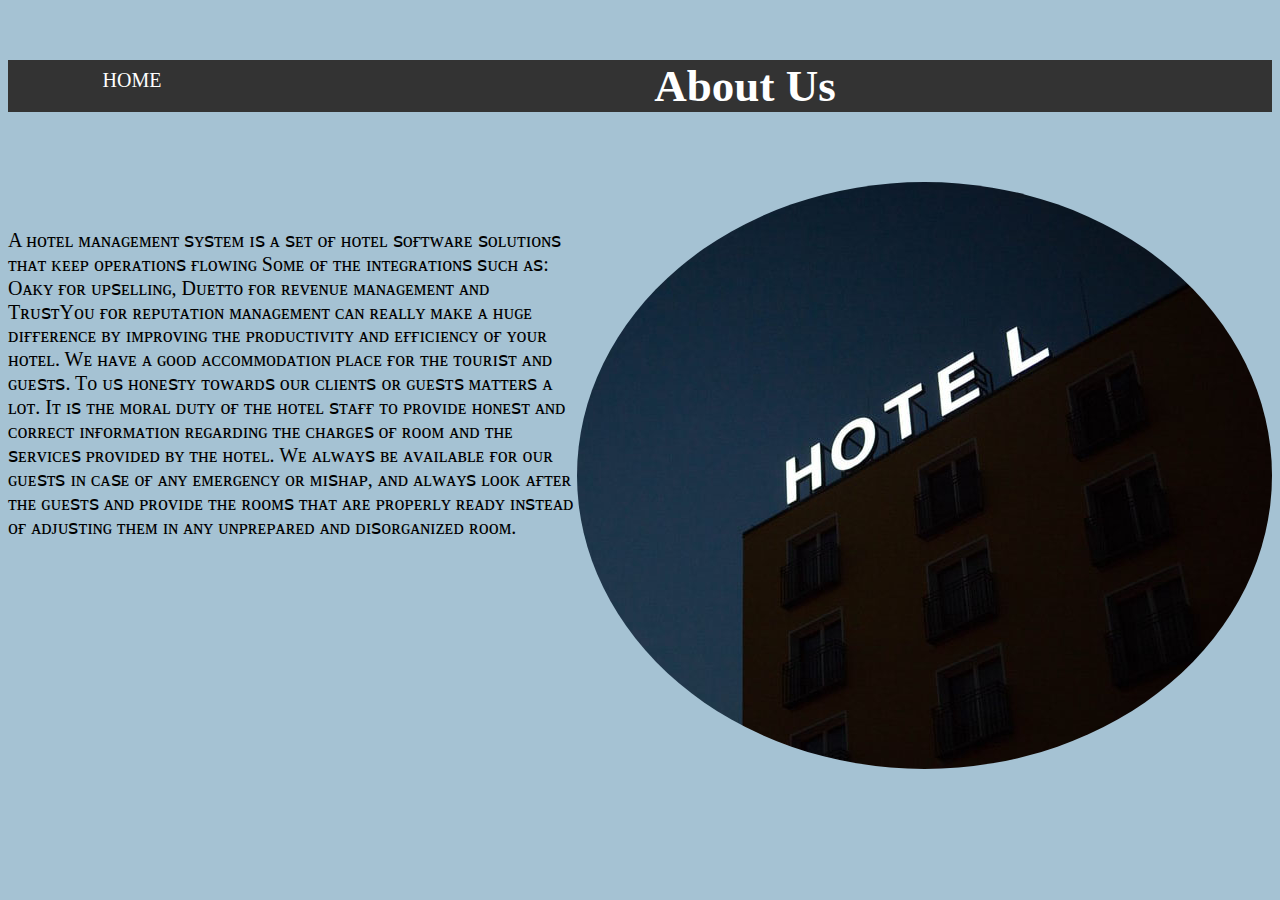
<file: aboutus.html>
<!doctype html>
<html>
<head>
<link rel="stylesheet" href="aboutus.css">
<title>HMS Gallery
</title>
</head>
<body>
<ul>
<li><a href="index.html" style="color: white;">HOME</a></li>
</ul><h4 style="color:white;">About Us</h4>
<img src="assets/abt1.jpg">
<br><br><p>A ʜᴏᴛᴇʟ ᴍᴀɴᴀɢᴇᴍᴇɴᴛ ꜱʏꜱᴛᴇᴍ ɪꜱ ᴀ ꜱᴇᴛ ᴏғ ʜᴏᴛᴇʟ ꜱᴏғᴛᴡᴀʀᴇ ꜱᴏʟᴜᴛɪᴏɴꜱ ᴛʜᴀᴛ
   ᴋᴇᴇᴘ ᴏᴘᴇʀᴀᴛɪᴏɴꜱ ғʟᴏᴡɪɴɢ Sᴏᴍᴇ ᴏғ ᴛʜᴇ ɪɴᴛᴇɢʀᴀᴛɪᴏɴꜱ ꜱᴜᴄʜ ᴀꜱ: Oᴀᴋʏ ғᴏʀ ᴜᴘꜱᴇʟʟɪɴɢ, 
   Dᴜᴇᴛᴛᴏ ғᴏʀ ʀᴇᴠᴇɴᴜᴇ ᴍᴀɴᴀɢᴇᴍᴇɴᴛ ᴀɴᴅ TʀᴜꜱᴛYᴏᴜ ғᴏʀ ʀᴇᴘᴜᴛᴀᴛɪᴏɴ ᴍᴀɴᴀɢᴇᴍᴇɴᴛ ᴄᴀɴ ʀᴇᴀʟʟʏ ᴍᴀᴋᴇ 
ᴀ ʜᴜɢᴇ ᴅɪғғᴇʀᴇɴᴄᴇ ʙʏ ɪᴍᴘʀᴏᴠɪɴɢ ᴛʜᴇ ᴘʀᴏᴅᴜᴄᴛɪᴠɪᴛʏ ᴀɴᴅ ᴇғғɪᴄɪᴇɴᴄʏ ᴏғ ʏᴏᴜʀ ʜᴏᴛᴇʟ.
Wᴇ ʜᴀᴠᴇ ᴀ ɢᴏᴏᴅ ᴀᴄᴄᴏᴍᴍᴏᴅᴀᴛɪᴏɴ ᴘʟᴀᴄᴇ ғᴏʀ ᴛʜᴇ ᴛᴏᴜʀɪꜱᴛ ᴀɴᴅ ɢᴜᴇꜱᴛꜱ. Tᴏ ᴜꜱ  ʜᴏɴᴇꜱᴛʏ ᴛᴏᴡᴀʀᴅꜱ ᴏᴜʀ ᴄʟɪᴇɴᴛꜱ 
ᴏʀ ɢᴜᴇꜱᴛꜱ ᴍᴀᴛᴛᴇʀꜱ ᴀ ʟᴏᴛ. Iᴛ ɪꜱ ᴛʜᴇ ᴍᴏʀᴀʟ ᴅᴜᴛʏ ᴏғ ᴛʜᴇ ʜᴏᴛᴇʟ ꜱᴛᴀғғ ᴛᴏ ᴘʀᴏᴠɪᴅᴇ ʜᴏɴᴇꜱᴛ ᴀɴᴅ ᴄᴏʀʀᴇᴄᴛ 
ɪɴғᴏʀᴍᴀᴛɪᴏɴ ʀᴇɢᴀʀᴅɪɴɢ ᴛʜᴇ ᴄʜᴀʀɢᴇꜱ ᴏғ ʀᴏᴏᴍ ᴀɴᴅ ᴛʜᴇ ꜱᴇʀᴠɪᴄᴇꜱ ᴘʀᴏᴠɪᴅᴇᴅ ʙʏ ᴛʜᴇ ʜᴏᴛᴇʟ. Wᴇ  ᴀʟᴡᴀʏꜱ ʙᴇ 
ᴀᴠᴀɪʟᴀʙʟᴇ ғᴏʀ ᴏᴜʀ ɢᴜᴇꜱᴛꜱ ɪɴ ᴄᴀꜱᴇ ᴏғ ᴀɴʏ ᴇᴍᴇʀɢᴇɴᴄʏ ᴏʀ ᴍɪꜱʜᴀᴘ, ᴀɴᴅ ᴀʟᴡᴀʏꜱ ʟᴏᴏᴋ ᴀғᴛᴇʀ ᴛʜᴇ ɢᴜᴇꜱᴛꜱ ᴀɴᴅ ᴘʀᴏᴠɪᴅᴇ
 ᴛʜᴇ ʀᴏᴏᴍꜱ ᴛʜᴀᴛ ᴀʀᴇ ᴘʀᴏᴘᴇʀʟʏ ʀᴇᴀᴅʏ ɪɴꜱᴛᴇᴀᴅ ᴏғ ᴀᴅᴊᴜꜱᴛɪɴɢ ᴛʜᴇᴍ ɪɴ ᴀɴʏ ᴜɴᴘʀᴇᴘᴀʀᴇᴅ ᴀɴᴅ ᴅɪꜱᴏʀɢᴀɴɪᴢᴇᴅ ʀᴏᴏᴍ.

</p><br>


</body>
</html>
</file>
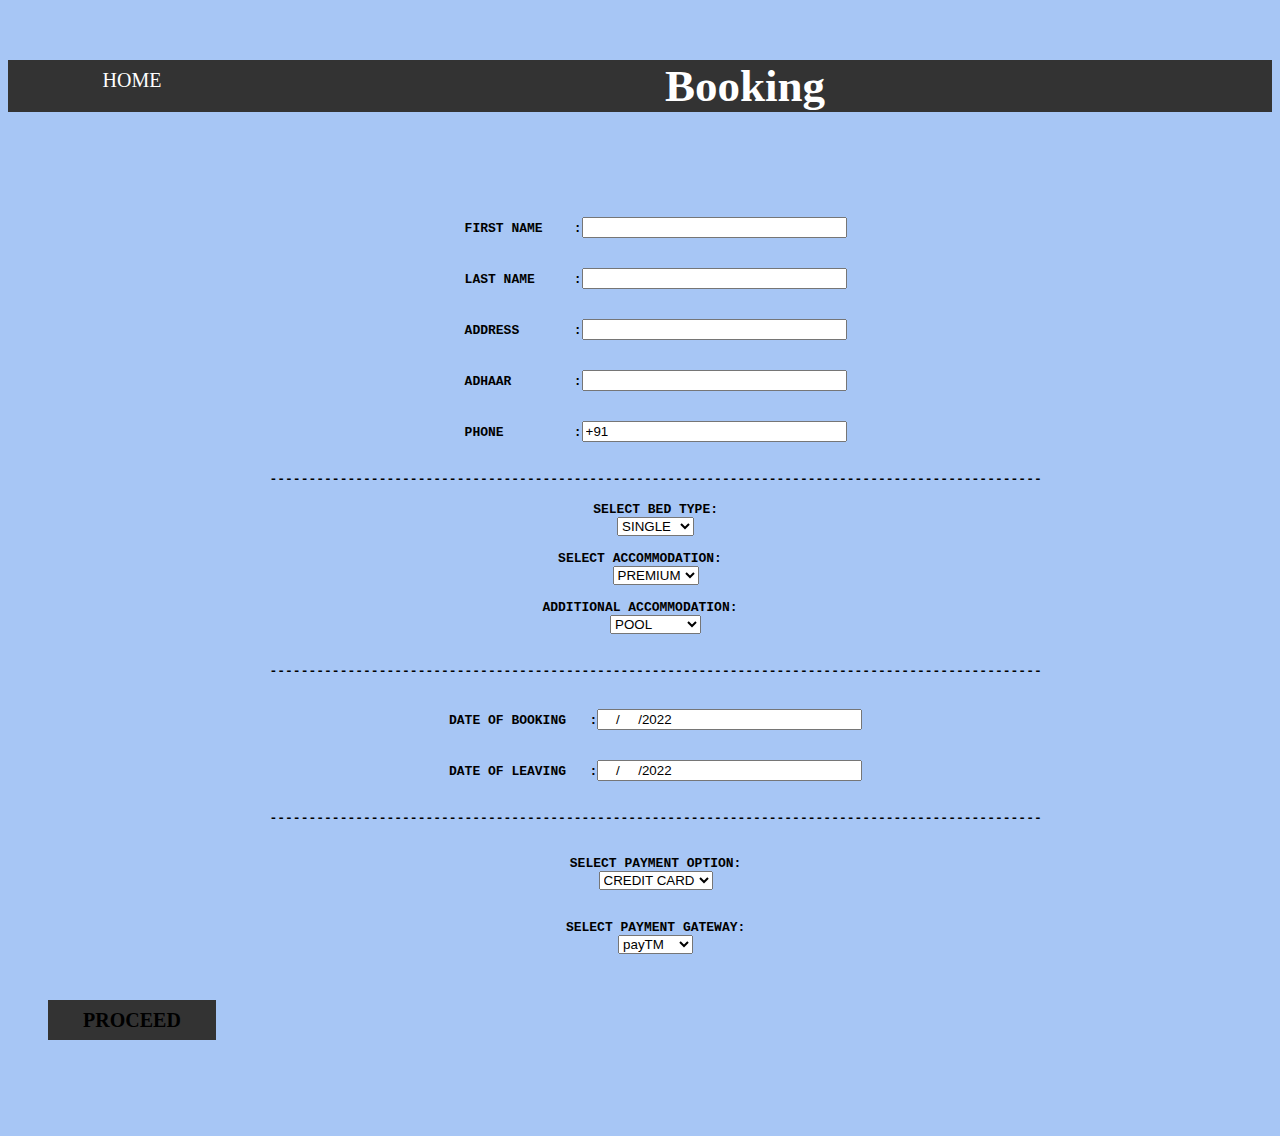
<file: booking.html>
<!doctype html>
<html>
<head>
<link rel="stylesheet" href="booking.css">
<title>HMS Gallery
</title>
</head>
<body>
<ul>
<li><a><a href="index.html" style="color: white;">HOME</a></a></li>
</ul>       <h4 style="color:white;">Booking</h4>


<p>
    <pre>
    <FORM align="center">
    <b>
    FIRST NAME    :<INPUT TYPE="TEXT" VALUE="" SIZE="30"  onfocus="abc(this)" ID="FN" onblur="fn()">
    <BR>
    LAST NAME     :<INPUT TYPE="TEXT" VALUE="" SIZE="30" onfocus="abc(this)" ID="LN" onblur="fn2()">
    <BR>
    ADDRESS       :<INPUT TYPE="TEXT" VALUE="" SIZE="30" onfocus="abc(this)">
    <BR>
    ADHAAR        :<INPUT TYPE="TEXT" VALUE="" SIZE="30" onfocus="abc(this)" >
    <BR>
    PHONE         :<INPUT TYPE="TEXT" VALUE="+91" SIZE="30" onfocus="abc(this)">
    <BR>
    ---------------------------------------------------------------------------------------------------
    <form action="" method="">
    SELECT BED TYPE:
    <select>
    <option value="SINGLE">SINGLE</OPTION>
    <option value="DOUBLE">DOUBLE</OPTION>
    </select>
    <BR>SELECT ACCOMMODATION:
    <SELECT>
    <option value="PREMIUM">PREMIUM</OPTION>
    <option value="GENERAL">GENERAL</OPTION>
    </SELECT>
    <BR>ADDITIONAL ACCOMMODATION:
    <SELECT>
    <option value="POOL">POOL</OPTION>
    <option value="GAME LOT">GAME LOT</OPTION>
    </SELECT>
    <BR>
    ---------------------------------------------------------------------------------------------------
    <FORM align="center">
    <b>
    DATE OF BOOKING   :<INPUT TYPE="TEXT" VALUE="    /     /2022" SIZE="30">
    <BR>
    DATE OF LEAVING   :<INPUT TYPE="TEXT" VALUE="    /     /2022" SIZE="30">
    <BR>
    ---------------------------------------------------------------------------------------------------
    <BR>
    SELECT PAYMENT OPTION:
    <SELECT>
    <option value="POOL">CREDIT CARD</OPTION>
    <option value="GAME LOT">DEBIT CARD</OPTION>
    <option value="POOL">NEFT</OPTION>
    <option value="GAME LOT">NET BANKING</OPTION>
    </SELECT>
    <BR>
    SELECT PAYMENT GATEWAY:
    <SELECT>
    <option value="POOL">payTM</OPTION>
    <option value="GAME LOT">PAY-PAL</OPTION>
    </SELECT>
    </b>
    </pre>
    </p>
    
    <ul ID="A">
    <li><a><a href="#"  onclick="proceed()">PROCEED</a></a></li>
    </ul>
    
    <br>
    <br>
    <br>
    <br>
    
    
    <script>
    function abc(x) {
        x.style.background = "white";
    }
     
    function fn()
    {
    var x = document.getElementById("FN");
    x.value=x.value.toUpperCase();
    }
    
    function fn2()
    {
    var x = document.getElementById("LN");
    x.value=x.value.toUpperCase();
    }
    
    function sdf()
    {
      x.style.background = "green";
    }
    
    function proceed()
    {
    var x = document.getElementById("FN").value;
    var y = document.getElementById("LN").value;
    if(x==""||y=="")
    {
    alert("KINDLY FILL ALL THE DETAILS");
    }else
    alert("hello "+x+" "+y+" successfully submited");
    }
    
    </script>
    </body>
    </html>
</file>
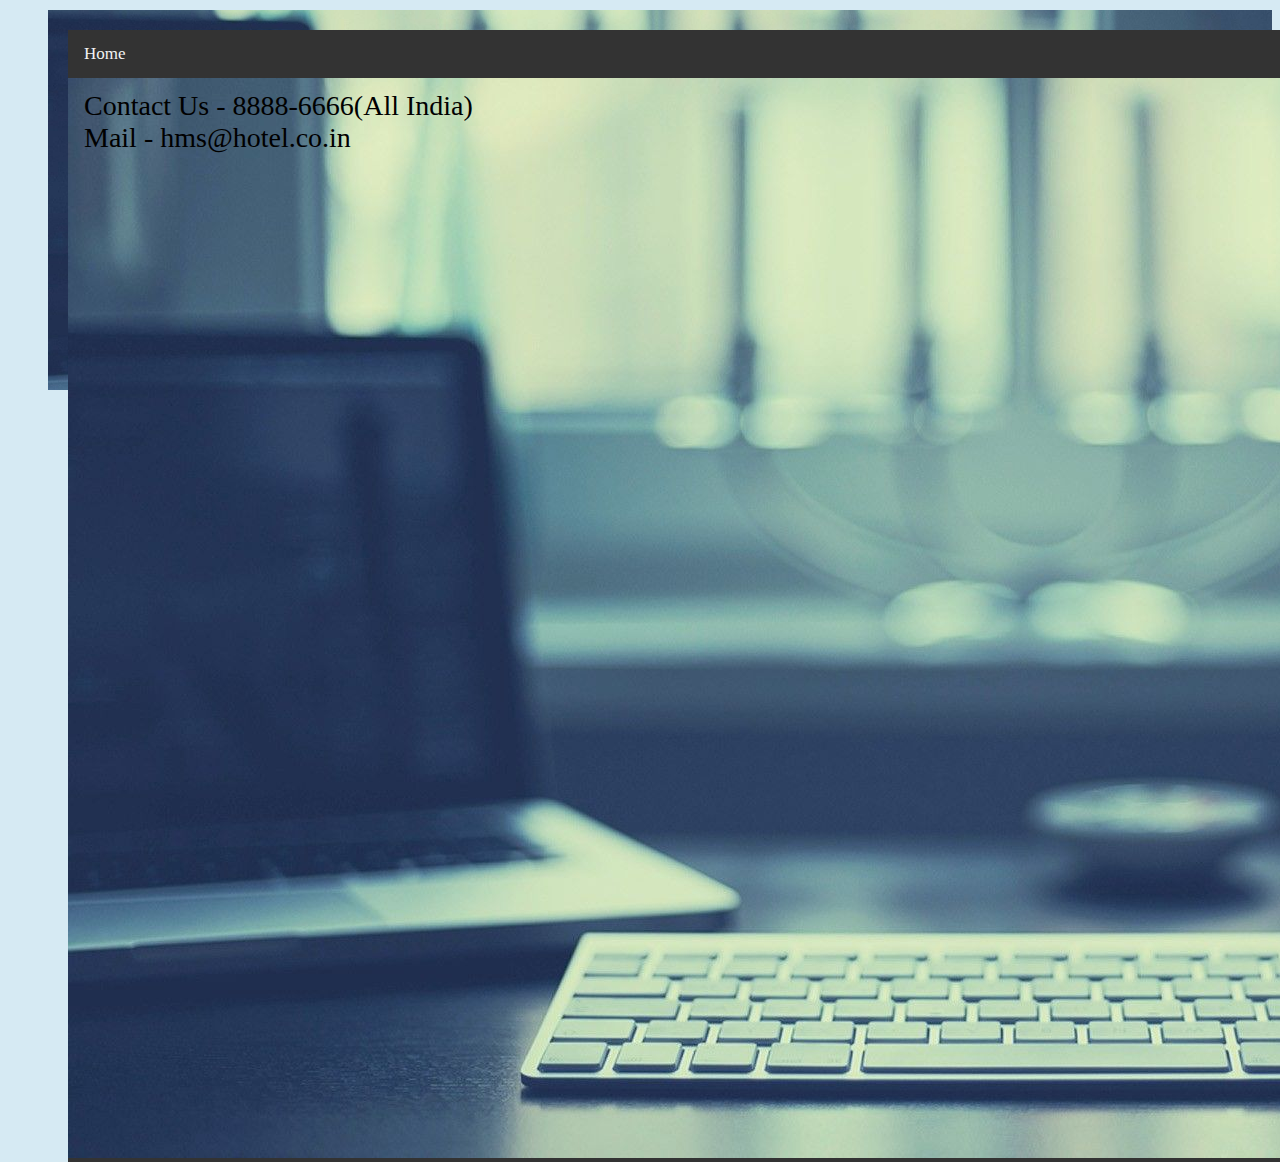
<file: contact.html>
<!doctype html>
<html>
<head>
<link rel="stylesheet" href="contact.css">

<title>Contact Us</title>
</head>
<body>
<ul>
    
 <!--
    <ul>
        <li><a href="gallery.html">Gallery</a></li></ul>
<li><a href="index.html" style="color: white;">HOME</a></li>
</ul><h4 style="color:white;">Contact Us</h4>
<form class="frm">
    
    Contact - 8888-6666(All India)<br>
    Mail - hms@hotel.co.in <br>
    We are available 24*7    <br>
    
</form>-->

<div class="bg-img">
    <div class="container">
    <div class="topnav">
        <a href="index.html">Home</a> 
        <img src="assets/contbg.jpg">
        <br>
        
        <div class="top-left">Contact Us - 8888-6666(All India)<br> 
            Mail - hms@hotel.co.in<br>
           
        </div> 
      </div>
    </div>
  </div>

</body>
</html>
</file>
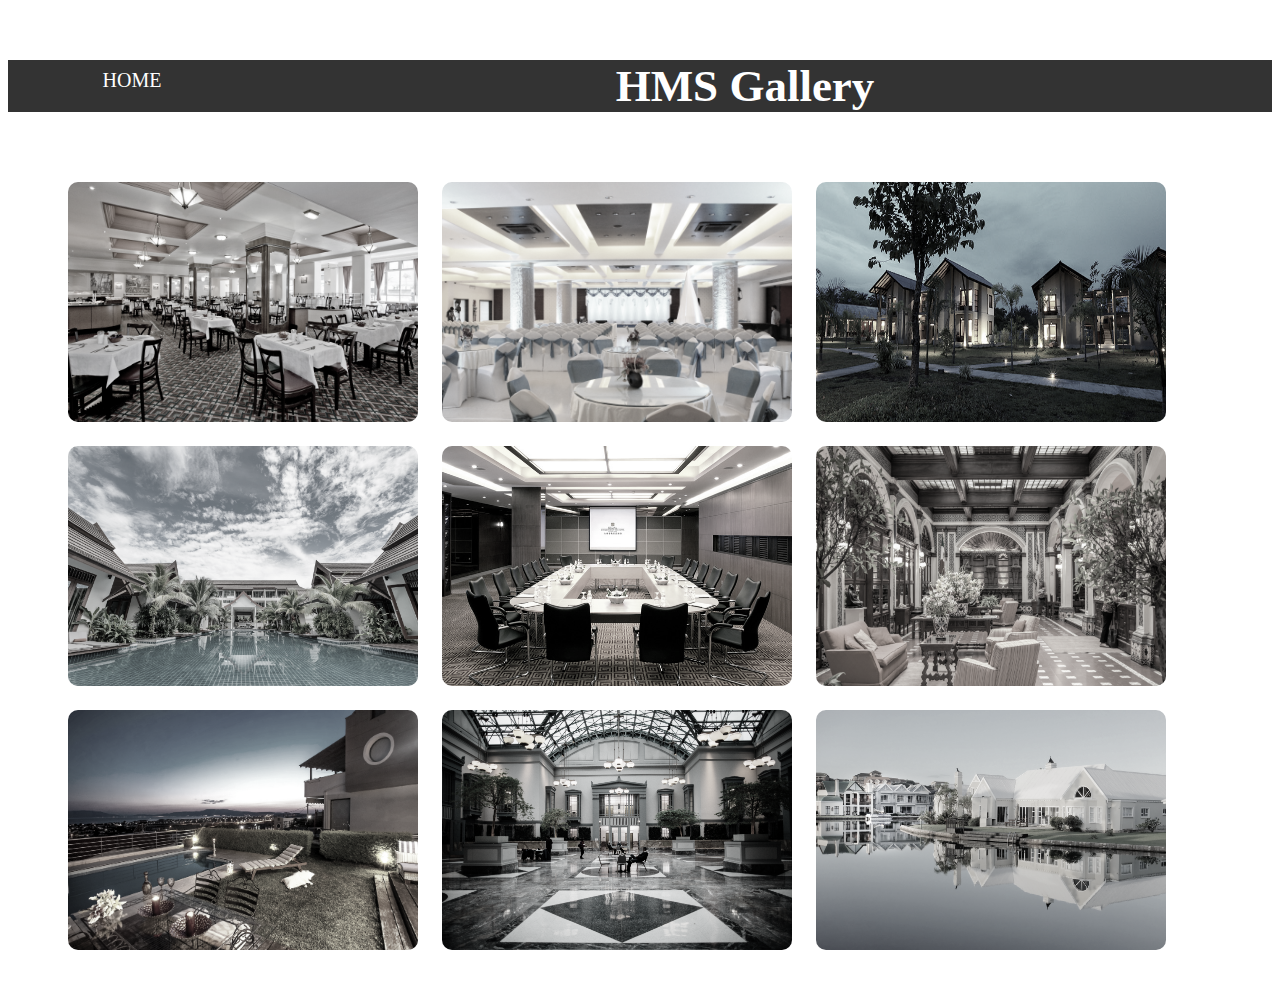
<file: gallery.html>
<!doctype html>
<html>
<head>
<link rel="stylesheet" href="gallery.css">
<title>HMS Gallery
</title>
</head>
<body>
<ul>
<li><a><a href="index.html" style="color: white;">HOME</a></a></li>
</ul>       <h4 style="color:white;">HMS Gallery</h4>
<div class="gallery">

<a href="assets/g2.jpg"><img src="assets/g2.jpg" height="240" width="400"></a>
<a href="assets/g6.jpg"><img src="assets/g6.jpg" height="240" width="400"></a>
<a href="assets/g1.jpg"><img src="assets/g1.jpg" height="240" width="400"></a>

<a href="assets/pexels-boonkong-boonpeng-11341768.jpg"><img src="assets/pexels-boonkong-boonpeng-1134176.jpg" height="240" width="400"></a>
<a href="assets/hotels (6).jpg"><img src="assets/hotels (6).jpg" height="240" width="400"></a>
<a href="assets/pexels-iván-rivero-1001965.jpg"><img src="assets/pexels-iván-rivero-1001965.jpg" height="240" width="400"></a>
<a href="assets/pexels-konstantinos-eleftheriadis-2034335.jpg"><img src="assets/pexels-konstantinos-eleftheriadis-2034335.jpg" height="240" width="400"></a>
<a href="assets/pexels-kelly-l-2869215.jpg"><img src="assets/pexels-kelly-l-2869215.jpg" height="240" width="400"></a>
<a href="pexels-frans-van-heerden-1438834.jpg"><img src="assets/pexels-frans-van-heerden-1438834.jpg" height="240" width="400"></a>


</div>

</body>
</html
</file>
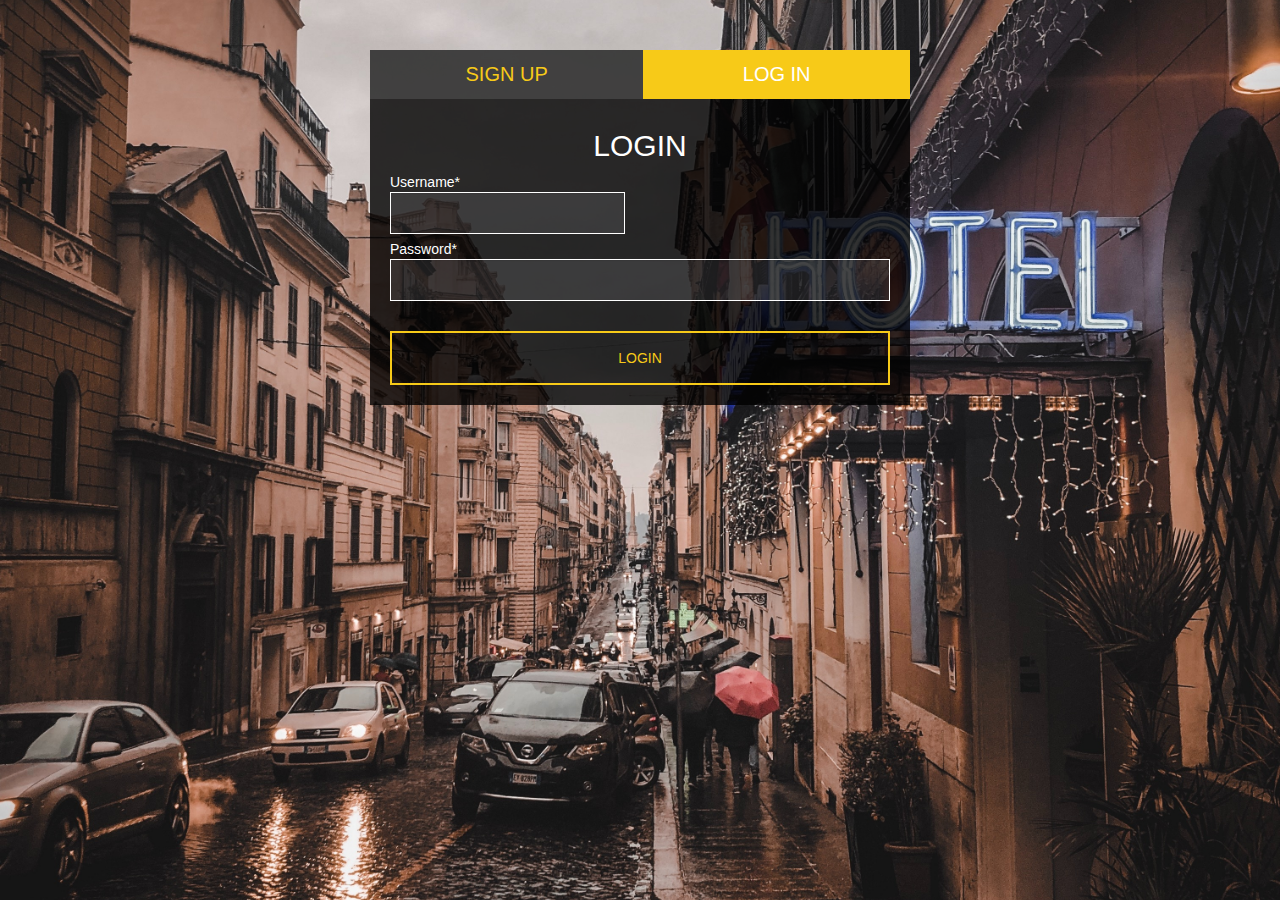
<file: login.html>
<!DOCTYPE html>
<html lang="en" >
<head>
  <meta charset="UTF-8">
  <title>Sign in</title>
  <link rel="stylesheet" href="login.css">
  <link rel="login.js">

</head>
<body>
<!-- partial:index.partial.html -->
<html lang="en">
<head>
  <!-- Latest compiled and minified CSS -->
<link rel="stylesheet" href="https://maxcdn.bootstrapcdn.com/bootstrap/3.3.5/css/bootstrap.min.css">
  </head>

<body>
<div id="form">
  <div class="container">
    <div class="col-lg-6 col-lg-offset-3 col-md-6 col-md-offset-3 col-md-8 col-md-offset-2">
      <div id="userform">
        <ul class="nav nav-tabs nav-justified" role="tablist">
          <li ><a href="registration.html"  role="tab" data-toggle="tab">Sign up</a></li>
          <li class="active"><a href="login.html"  role="tab" data-toggle="tab">Log in</a></li>
        </ul>
        <div class="tab-content">
          <div class="tab-pane fade active in" id="signup">
            <h2 class="text-uppercase text-center">Login </h2>
            <form id="signup">
              <div class="row">
                <div class="col-xs-12 col-sm-6">
                  <div class="form-group">
                    Username<span class="req">*</span> 
                    <input type="text" class="form-control" id="first_name" required data-validation-required-message="Please enter your name." autocomplete="off">
                    <p class="help-block text-danger"></p>
                  </div>
                </div>
                
              </div>
             
              <div class="form-group">
                Password<span class="req">*</span> 
                <input type="password" class="form-control" id="password" required data-validation-required-message="Please enter your password" autocomplete="off">
                <p class="help-block text-danger"></p>
              </div>
              <div class="mrgn-30-top">
                <button type="submit" class="btn btn-larger btn-block"/>
               Login
                </button>
              </div>
            </form>
          </div>
          <div class="tab-pane fade in" id="login">
            <h2 class="text-uppercase text-center"> Log in</h2>
            <form id="login">
              <div class="form-group">
                <label> Your Email<span class="req">*</span> </label>
                <input type="email" class="form-control" id="email" required data-validation-required-message="Please enter your email address." autocomplete="off">
                <p class="help-block text-danger"></p>
              </div>
              <div class="form-group">
                <label> Password<span class="req">*</span> </label>
                <input type="password" class="form-control" id="password" required data-validation-required-message="Please enter your password" autocomplete="off">
                <p class="help-block text-danger"></p>
              </div>
              <div class="mrgn-30-top">
                <button type="submit" class="btn btn-larger btn-block"/>
                Log in
                </button>
              </div>
            </form>
          </div>
        </div>
      </div>
    </div>
  </div>
  <!-- /.container --> 
</div>
<script src="//code.jquery.com/jquery-1.11.3.min.js"></script>
<!-- Latest compiled and minified JavaScript -->
<script src="https://maxcdn.bootstrapcdn.com/bootstrap/3.3.5/js/bootstrap.min.js"></script>
</body>
<!-- partial -->
  <script  src="./login.js"></script>

</body>
</html>
</file>
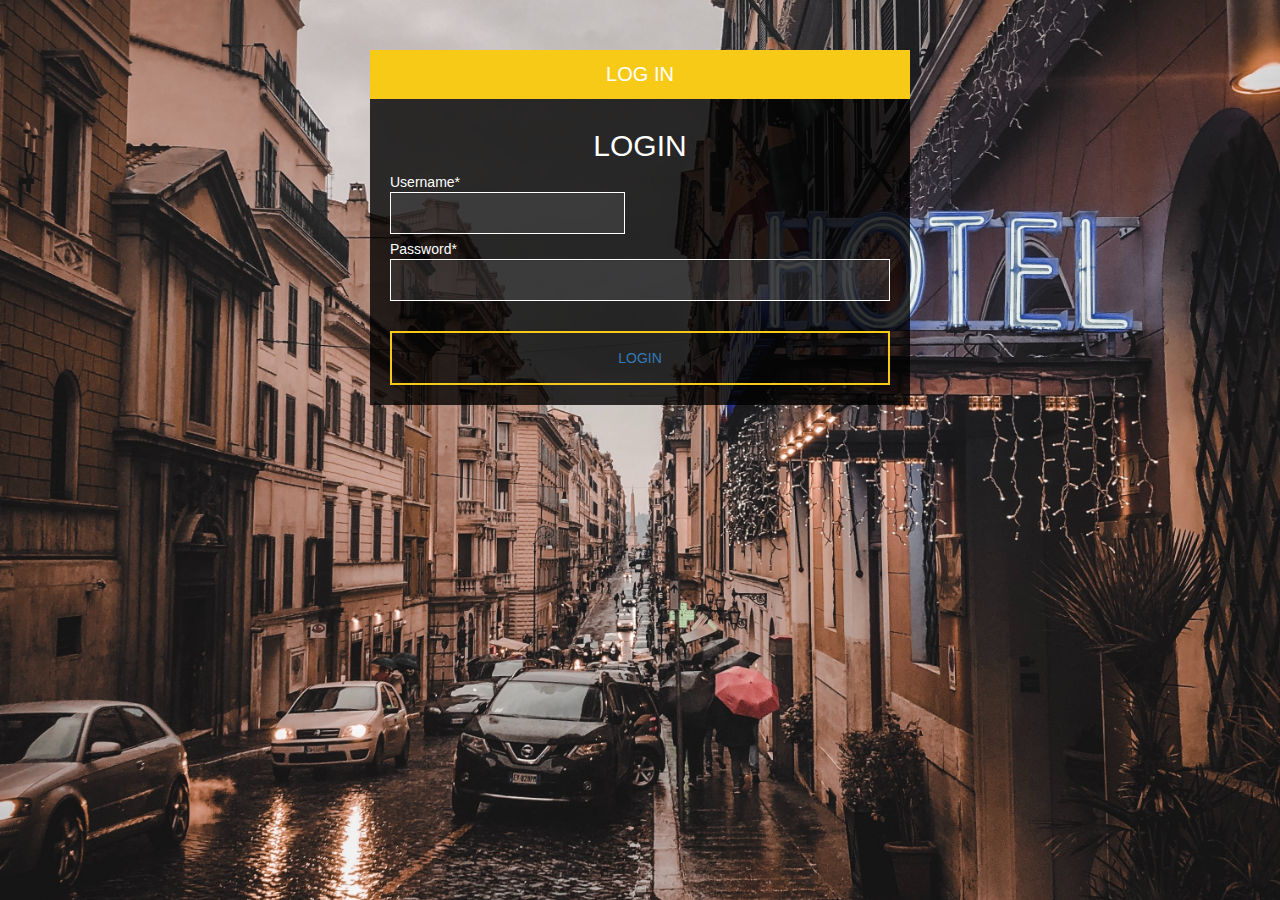
<file: login1.html>
<!DOCTYPE html>
<html lang="en" >
<head>
  <meta charset="UTF-8">
  <title>Sign in</title>
  <link rel="stylesheet" href="login.css">
  <link rel="login.js">

</head>
<body>
<!-- partial:index.partial.html -->
<html lang="en">
<head>
  <!-- Latest compiled and minified CSS -->
<link rel="stylesheet" href="https://maxcdn.bootstrapcdn.com/bootstrap/3.3.5/css/bootstrap.min.css">
  </head>

<body>
<div id="form">
  <div class="container">
    <div class="col-lg-6 col-lg-offset-3 col-md-6 col-md-offset-3 col-md-8 col-md-offset-2">
      <div id="userform">
        <ul class="nav nav-tabs nav-justified" role="tablist">
          
          <li class="active"><a href="login.html"  role="tab" data-toggle="tab">Log in</a></li>
        </ul>
        <div class="tab-content">
          <div class="tab-pane fade active in" id="signup">
            <h2 class="text-uppercase text-center">Login </h2>
            <form id="signup">
              <div class="row">
                <div class="col-xs-12 col-sm-6">
                  <div class="form-group">
                    Username<span class="req">*</span> 
                    <input type="text" class="form-control" id="first_name" required data-validation-required-message="Please enter your name." autocomplete="off">
                    <p class="help-block text-danger"></p>
                  </div>
                </div>
                
              </div>
             
              <div class="form-group">
                Password<span class="req">*</span> 
                <input type="password" class="form-control" id="password" required data-validation-required-message="Please enter your password" autocomplete="off">
                <p class="help-block text-danger"></p>
              </div>
              <div class="mrgn-30-top">
                <button type="submit" class="btn btn-larger btn-block"/>
               <a href="manager.html" >Login</a>
                </button>
              </div>
            </form>
          </div>
        <!-- <div class="tab-pane fade in" id="login">
            <h2 class="text-uppercase text-center"> Log in</h2>
            <form id="login">
              <div class="form-group">
                <label> Your Email<span class="req">*</span> </label>
                <input type="email" class="form-control" id="email" required data-validation-required-message="Please enter your email address." autocomplete="off">
                <p class="help-block text-danger"></p>
              </div>
              <div class="form-group">
                <label> Password<span class="req">*</span> </label>
                <input type="password" class="form-control" id="password" required data-validation-required-message="Please enter your password" autocomplete="off">
                <p class="help-block text-danger"></p>
              </div>
              <div class="mrgn-30-top">
                <button type="submit" class="btn btn-larger btn-block"/>
                Log in
                </button>
              </div>
            </form>
          </div>-->
        </div>
      </div>
    </div>
  </div>
  <!-- /.container --> 
</div>
<script src="//code.jquery.com/jquery-1.11.3.min.js"></script>
<!-- Latest compiled and minified JavaScript -->
<script src="https://maxcdn.bootstrapcdn.com/bootstrap/3.3.5/js/bootstrap.min.js"></script>
</body>
<!-- partial -->
  <script  src="./login.js"></script>

</body>
</html>
</file>
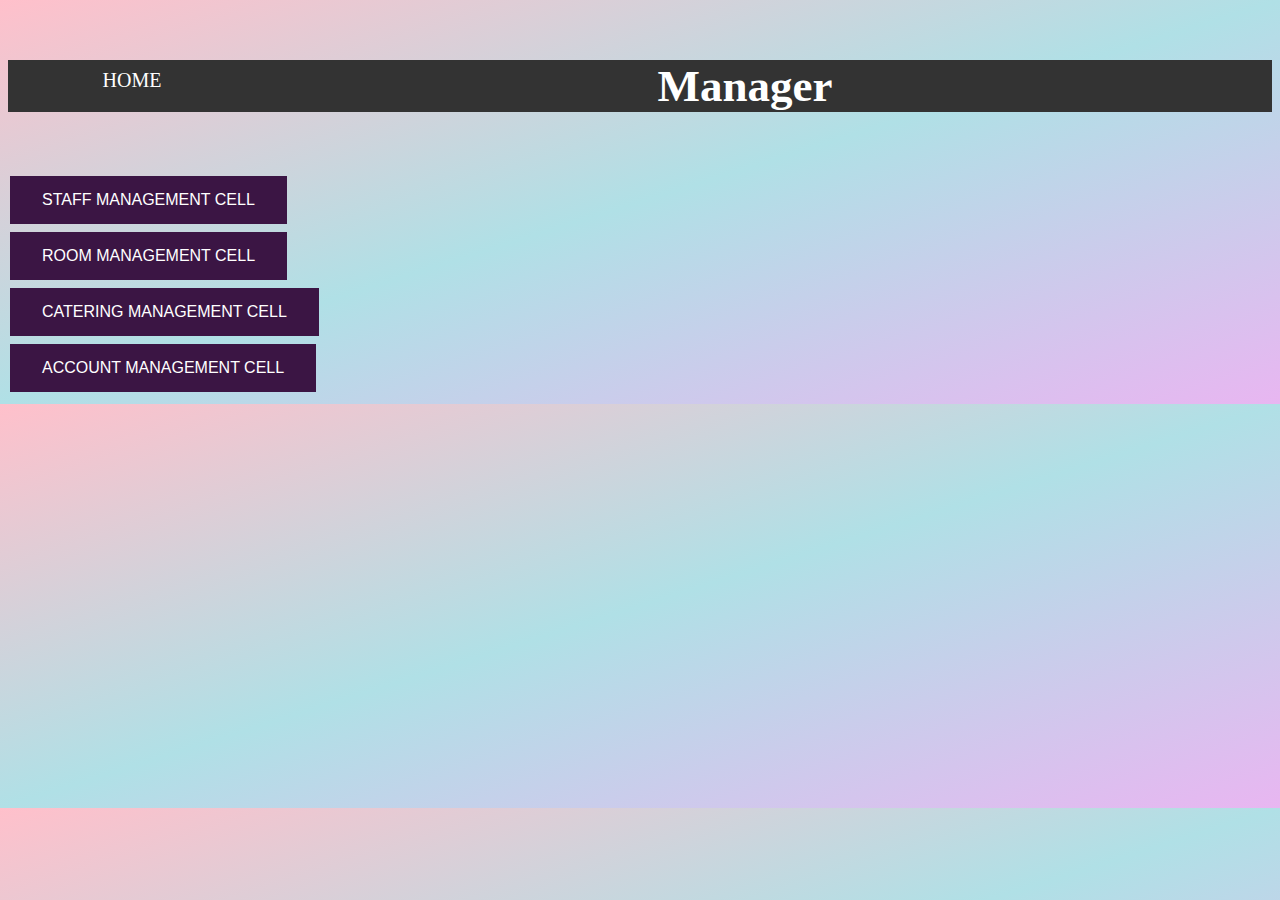
<file: manager.html>
<!doctype html>
<html>
<head>

<link rel="stylesheet" href="manager.css">
<title>HMS Gallery
</title>
</head>
<body>
<ul>
<li><a><a href="index.html" style="color: white;">HOME</a></a></li>
</ul><h4 style="color:white;">Manager </h4>
  <button class="button">STAFF MANAGEMENT CELL</button><br>
  <button class="button">ROOM MANAGEMENT CELL</button><br>
  <button class="button">CATERING MANAGEMENT CELL</button><br>
  <button class="button">ACCOUNT MANAGEMENT CELL</button><br>


</body>
</html>
</file>
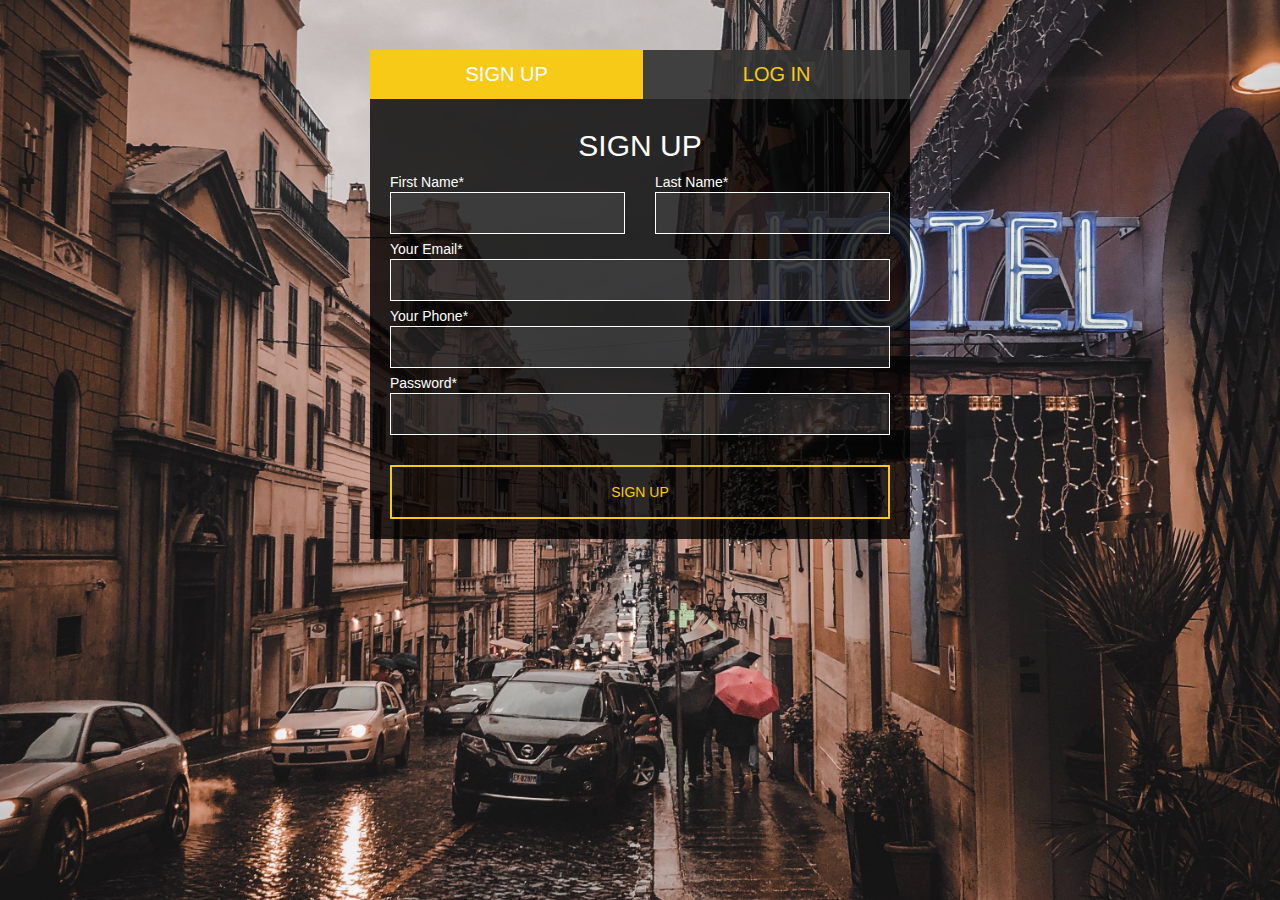
<file: registration.html>
<!DOCTYPE html>
<html lang="en" >
<head>
  <meta charset="UTF-8">
  <title>Sign in</title>
  <link rel="stylesheet" href="login.css">
  <link rel="login.js">

</head>
<body>
<!-- partial:index.partial.html -->
<html lang="en">
<head>
  <!-- Latest compiled and minified CSS -->
<link rel="stylesheet" href="https://maxcdn.bootstrapcdn.com/bootstrap/3.3.5/css/bootstrap.min.css">
  </head>

<body>
<div id="form">
  <div class="container">
    <div class="col-lg-6 col-lg-offset-3 col-md-6 col-md-offset-3 col-md-8 col-md-offset-2">
      <div id="userform">
        <ul class="nav nav-tabs nav-justified" role="tablist">
          <li class="active"><a href="registration.html"  role="tab" data-toggle="tab">Sign up</a></li>
          <li><a href="login.html"  role="tab" data-toggle="tab">Log in</a></li>
        </ul>
        <div class="tab-content">
          <div class="tab-pane fade active in" id="signup">
            <h2 class="text-uppercase text-center"> Sign Up </h2>
            <form id="signup">
              <div class="row">
                <div class="col-xs-12 col-sm-6">
                  <div class="form-group">
                    First Name<span class="req">*</span> 
                    <input type="text" class="form-control" id="first_name" required data-validation-required-message="Please enter your name." autocomplete="off">
                    <p class="help-block text-danger"></p>
                  </div>
                </div>
                <div class="col-xs-12 col-sm-6">
                  <div class="form-group">
                     Last Name<span class="req">*</span> 
                    <input type="text" class="form-control" id="last_name" required data-validation-required-message="Please enter your name." autocomplete="off">
                    <p class="help-block text-danger"></p>
                  </div>
                </div>
              </div>
              <div class="form-group">
                 Your Email<span class="req">*</span> 
                <input type="email" class="form-control" id="email" required data-validation-required-message="Please enter your email address." autocomplete="off">
                <p class="help-block text-danger"></p>
              </div>
              <div class="form-group">
                 Your Phone<span class="req">*</span> 
                <input type="tel" class="form-control" id="phone" required data-validation-required-message="Please enter your phone number." autocomplete="off">
                <p class="help-block text-danger"></p>
              </div>
              <div class="form-group">
                 Password<span class="req">*</span> 
                <input type="password" class="form-control" id="password" required data-validation-required-message="Please enter your password" autocomplete="off">
                <p class="help-block text-danger"></p>
              </div>
              <div class="mrgn-30-top">
                <button type="submit" class="btn btn-larger btn-block"/>
                Sign up
                </button>
              </div>
            </form>
          </div>
          <div class="tab-pane fade in" id="login">
            <h2 class="text-uppercase text-center"> Log in</h2>
            <form id="login">
              <div class="form-group">
                 Your Email<span class="req">*</span> 
                <input type="email" class="form-control" id="email" required data-validation-required-message="Please enter your email address." autocomplete="off">
                <p class="help-block text-danger"></p>
              </div>
              <div class="form-group">
                 Password<span class="req">*</span> 
                <input type="password" class="form-control" id="password" required data-validation-required-message="Please enter your password" autocomplete="off">
                <p class="help-block text-danger"></p>
              </div>
              <div class="mrgn-30-top">
                <button type="submit" class="btn btn-larger btn-block"/>
                Log in
                </button>
              </div>
            </form>
          </div>
        </div>
      </div>
    </div>
  </div>
  <!-- /.container --> 
</div>
<script src="//code.jquery.com/jquery-1.11.3.min.js"></script>
<!-- Latest compiled and minified JavaScript -->
<script src="https://maxcdn.bootstrapcdn.com/bootstrap/3.3.5/js/bootstrap.min.js"></script>
</body>
<!-- partial -->
  <script  src="./login.js"></script>

</body>
</html>
</file>
<file: aboutus.css>
ul
{
margin-left:0px;
margin-top:10px;
list-style: none;
}
ul li
{
float: left;
width: 168px;
height: 40px;
background-color:#333;
opacity:;
line-height: 40px;
text-align: center;
font-size: 20px;
margin-right:2px;

}
ul li a
{
text-decoration:none;
color:#000000;
display:block;
}

ul li a:hover
{
background-color:palevioletred ;

}
ul li ul li
{
display:none;
font-size: 15px;
}
ul li:hover ul li
{
display:block;
}
h4
{
color: black;
font-size:45px;
text-align: center;

background-color:#333;
}
body{
  background-color:#a5c2d3;
}
p{
    font-size: 20px;
}
img{
    
    float: right;
    border-radius: 50%;
    margin-top: 10px;
 
 
}
</file>
<file: booking.css>
ul
{
margin-left:0px;
margin-top:10px;
list-style: none;
}
ul li
{
float: left;
width: 168px;
height: 40px;
background-color:#333;
opacity:;
line-height: 40px;
text-align: center;
font-size: 20px;
margin-right:2px;

}
ul li a
{
text-decoration:none;
color:#000000;
display:block;
}

ul li a:hover
{
background-color:palevioletred ;

}
ul li ul li
{
display:none;
font-size: 15px;
}
ul li:hover ul li
{
display:block;
}
h4
{
color: black;
font-size:45px;
text-align: center;

background-color:#333;
}
#A{
    align-content: center;
}
body{
    background-color: #a7c6f5;
}
</file>
<file: contact.css>
ul
{
margin-left:0px;
margin-top:10px;
list-style: none;
}
ul li
{
float: left;
width: 168px;
height: 40px;
background-color:#333;
opacity:;
line-height: 40px;
text-align: center;
font-size: 20px;
margin-right:2px;

}
ul li a
{
text-decoration:none;
color:#000000;
display:block;
}

ul li a:hover
{
background-color:palevioletred ;

}
ul li ul li
{
display:none;
font-size: 15px;
}
ul li:hover ul li
{
display:block;
}
h4
{
color: black;
font-size:45px;
text-align: center;

background-color:#333;
}

.frm{
   font-size: 28px;
   border-style:double;
}
body{
    background-color: #d6eaf3;
}
.bg-img {
   
    background-image: url("/assets/contbg.jpg");
  
    min-height: 380px;
  
    
    background-position: center;
    background-repeat: no-repeat;
    background-size: cover;
  
   
    position: relative;
  }
  
  
  .container {
    position: absolute;
    margin: 20px;
    width: auto;
  }
  
  /* The navbar */
  .topnav {
    overflow: hidden;
    background-color: #333;
  }
  
  /* Navbar links */
  .topnav a {
    float: left;
    color: #f2f2f2;
    text-align: center;
    padding: 14px 16px;
    text-decoration: none;
    font-size: 17px;
  }
  
  .topnav a:hover {
    background-color: #ddd;
    color: black;
  }
  .top-left {
      font-size: 28px;
    position: absolute;
    top: 60px;
    left: 16px;
  }
</file>
<file: gallery.css>
ul
{
margin-left:0px;
margin-top:10px;
list-style: none;
}
ul li
{
float: left;
width: 168px;
height: 40px;
background-color:#333;
opacity:;
line-height: 40px;
text-align: center;
font-size: 20px;
margin-right:2px;

}
ul li a
{
text-decoration:none;
color:#000000;
display:block;
}

ul li a:hover
{
background-color:palevioletred ;

}
ul li ul li
{
display:none;
font-size: 15px;
}
ul li:hover ul li
{
display:block;
}
h4
{
color: black;
font-size:45px;
text-align: center;

background-color:#333;
}
.gallery
{
margin: 20px 50px;
}

.gallery img
{
width: 350px;
padding: 10px;
filter: grayscale(90%);
transition: 1s;
border-radius: 20px;
}
.gallery img:hover
{
filter: grayscale(0);
transform: scale(1.6);
}
</file>
<file: login.css>
body, html {
    height:100%;
      background: #1c1e21;
        overflow-x: hidden;
      font-family: 'Dosis', sans-serif;
  }
  
  btn {
      border-radius: 0
  
    
  }
  .btn:focus, .btn:active, .btn.active, .btn:active:focus {
      outline: 0;
    border-radius: 0
  }
  
  
  
  .btn-larger {
      padding: 15px 40px !important;
      border:2px solid #F7CA18 !important;;
      border-radius: 0px !important;;
      text-transform: uppercase;
      font-family: 'Dosis', sans-serif;
      font-size: 18px;
      font-weight: 300;
      color: #F7CA18;
      background-color: transparent;
      -webkit-transition: all .6s;
      -moz-transition: all .6s;
      transition: all .6s;
    
  
  }
  .btn-larger:hover, .btn-larger:focus, .btn-larger:active, .btn-larger.active, .open .dropdown-toggle.btn-larger {
      border-color: #F7CA18;
      color: #fff;
      background-color: #F7CA18;
    border-radius: 0
  }
  .btn-larger:active, .btn-larger.active, .open .dropdown-toggle.btn-larger {
      background-image: none;
  }
  .btn-larger.disabled, .btn-larger[disabled], fieldset[disabled] .btn-larger, .btn-larger.disabled:hover, .btn-larger[disabled]:hover, fieldset[disabled] .btn-larger:hover, .btn-larger.disabled:focus, .btn-larger[disabled]:focus, fieldset[disabled] .btn-larger:focus, .btn-larger.disabled:active, .btn-larger[disabled]:active, fieldset[disabled] .btn-larger:active, .btn-larger.disabled.active, .btn-larger[disabled].active, fieldset[disabled] .btn-larger.active {
      border-color: #AEA8D3;
      background-color: #AEA8D3;
  }
  .btn-larger .badge {
      color: #AEA8D3;
      background-color: #fff;
  }
  
  div#form {
      color: #fff;
      background-attachment: scroll;
      background: #1c1e21 url(assets/pexels-bruno-maceiras-2467558.jpg);
      background-position: center center;
      background-repeat: none;
      -webkit-background-size: cover;
      -moz-background-size: cover;
      background-size: cover;
      -o-background-size: cover;
    min-height:100%;
  
  }
  
  #userform p {
      font-size: 14px;
      margin-bottom: 5px;
  }
  #userform ul {
      list-style-type: none;
      padding: 0;
      margin-bottom: 0px;
  }
  #userform {
      background: rgba(0,0,0,0.8);
      margin: 20px 0 20px 0
  }
   @media (min-width: 768px) {
  #userform {
      background: rgba(0,0,0,0.8);
      margin: 50px 0 20px 0
  }
  }
  #userform .nav-tabs.nav-justified > li > a {
      text-transform: uppercase;
      font-size: 20px;
      color: #F7CA18;
      background-color: rgba(90,90,90,0.5);
  }
  #userform .nav-tabs.nav-justified > .active > a, #userform .nav-tabs.nav-justified > .active > a:hover, #userform .nav-tabs.nav-justified > .active > a:focus {
      border: 0;
      background: #F7CA18;
      color: white;
      border-radius: 0;
  }
  #userform .nav-justified > li > a {
      margin-bottom: 0;
      -webkit-transition: all .6s;
      -moz-transition: all .6s;
      transition: all .6s;
  }
  #userform .nav-justified > li > a:hover {
      background: #AEA8D3;
      color: #FFF;
  }
  #userform .nav-tabs > li > a {
      border: 0px solid transparent;
      border-radius: 0
  }
  #userform .nav-tabs.nav-justified > li > a:hover {
      background: #F7CA18;
      color: #FFF;
      border-radius: 0;
      border: 0;
      -webkit-transition: all .6s;
      -moz-transition: all .6s;
      transition: all .6s;
  }
  #userform .nav-tabs > li.active > a, #userform .nav-tabs > li.active > a:hover, #userform .nav-tabs > li.active > a:focus {
      color: #F7CA18;
      cursor: default;
      background-color: transparent;
      border: 0;
      -webkit-transition: all .6s;
      -moz-transition: all .6s;
      transition: all .6s;
  }
   @media (min-width: 768px) {
  #userform .nav-tabs.nav-justified > li > a {
      border: 0;
      -webkit-transition: all .6s;
      -moz-transition: all .6s;
      transition: all .6s;
  }
  #userform .nav-tabs.nav-justified > li > a:hover {
      background-color: #F7CA18;
      border-color: transparent;
      border: 0;
      -webkit-transition: all .6s;
      -moz-transition: all .6s;
      transition: all .6s;
  }
  }
   @media (max-width: 768px) {
  .nav-justified > li {
      display: table-cell !important;
      width: 1% !important;
  }
  }
  #userform .nav-tabs {
      border-bottom: 0px solid #ddd;
  }
  #userform .tab-pane h2 {
      margin: 10px 0;
      color: #FFF;
  }
  #userform .tab-pane p.lead {
      margin-top: 20px;
  }
  #userform .tab-content {
      padding: 20px
  }
  #userform .form-group {
      margin-bottom: 0px;
      color: #FFF;
  }
  #userform .form-group input, #userform .form-group textarea {
      padding: 10px;
  }
  #userform .form-group input.form-control {
      height: auto;
      background-color: rgba(237, 235, 250, 0.1);
      color: #FFF;
  }
  #userform .form-control {
      border-radius: 0;
      border: 1px solid #fff;
  }
  #userform .form-control:focus {
      border-color: #F7CA18;
      box-shadow: none;
  }
   #userform::-webkit-input-placeholder {
   text-transform: uppercase;
  font-family: 'Dosis', sans-serif;
  font-weight: 700;
   color: #bbb;
  }
  #userform #signup .form-group label {
      position: relative;
      -webkit-transform: translateY(35px);
      -ms-transform: translateY(35px);
      transform: translateY(35px);
      left: 10px;
      top: 0px;
      color: rgba(255, 255, 255, 0.5);
      -webkit-transition: all 0.25s ease;
      transition: all 0.25s ease;
      -webkit-backface-visibility: hidden;
      pointer-events: none;
      font-size: 12px;
      font-weight: 300
  }
  #userform #signup .form-group label .req {
      margin: 2px;
      color: #F7CA18;
  }
  #userform #signup .form-group label.active {
      -webkit-transform: translateY(0px);
      -ms-transform: translateY(0px);
      transform: translateY(0px);
      left: 2px;
      font-size: 12px;
  }
  #userform #signup .form-group label.active .req {
      opacity: 0;
  }
  #userform label.highlight {
      color: #ffffff;
  }
  #userform #login .form-group label {
      position: relative;
      -webkit-transform: translateY(35px);
      -ms-transform: translateY(35px);
      transform: translateY(35px);
      left: 10px;
      top: 0px;
      color: rgba(255, 255, 255, 0.5);
      -webkit-transition: all 0.25s ease;
      transition: all 0.25s ease;
      -webkit-backface-visibility: hidden;
      pointer-events: none;
      font-size: 12px;
      font-weight: 300
  }
  #userform #login .form-group label .req {
      margin: 2px;
      color: #F7CA18;
  }
  #userform #login .form-group label.active {
      -webkit-transform: translateY(0px);
      -ms-transform: translateY(0px);
      transform: translateY(0px);
      left: 2px;
      font-size: 12px;
  }
  #userform #login .form-group label.active .req {
      opacity: 0;
  }
  
  .mrgn-30-top {
      margin-top: 30px
  }
</file>
<file: manager.css>
body{
    background-image: linear-gradient(to bottom right,pink, powderblue,rgb(232, 182, 241));
}
ul
{
margin-left:0px;
margin-top:10px;
list-style: none;
}
ul li
{
float: left;
width: 168px;
height: 40px;
background-color:#333;
opacity:;
line-height: 40px;
text-align: center;
font-size: 20px;
margin-right:2px;

}
ul li a
{
text-decoration:none;
color:#000000;
display:block;
}

ul li a:hover
{
background-color:palevioletred ;

}
ul li ul li
{
display:none;
font-size: 15px;
}
ul li:hover ul li
{
display:block;
}
h4
{
color: black;
font-size:45px;
text-align: center;

background-color:#333;
}
.button {
    background-color: #3b1544; /* Green */
    border: none;
    color: white;
    padding: 15px 32px;
    text-align: center;
    text-decoration: none;
    display: inline-block;
    font-size: 16px;
    margin: 4px 2px;
    cursor: pointer;
  }
</file>
